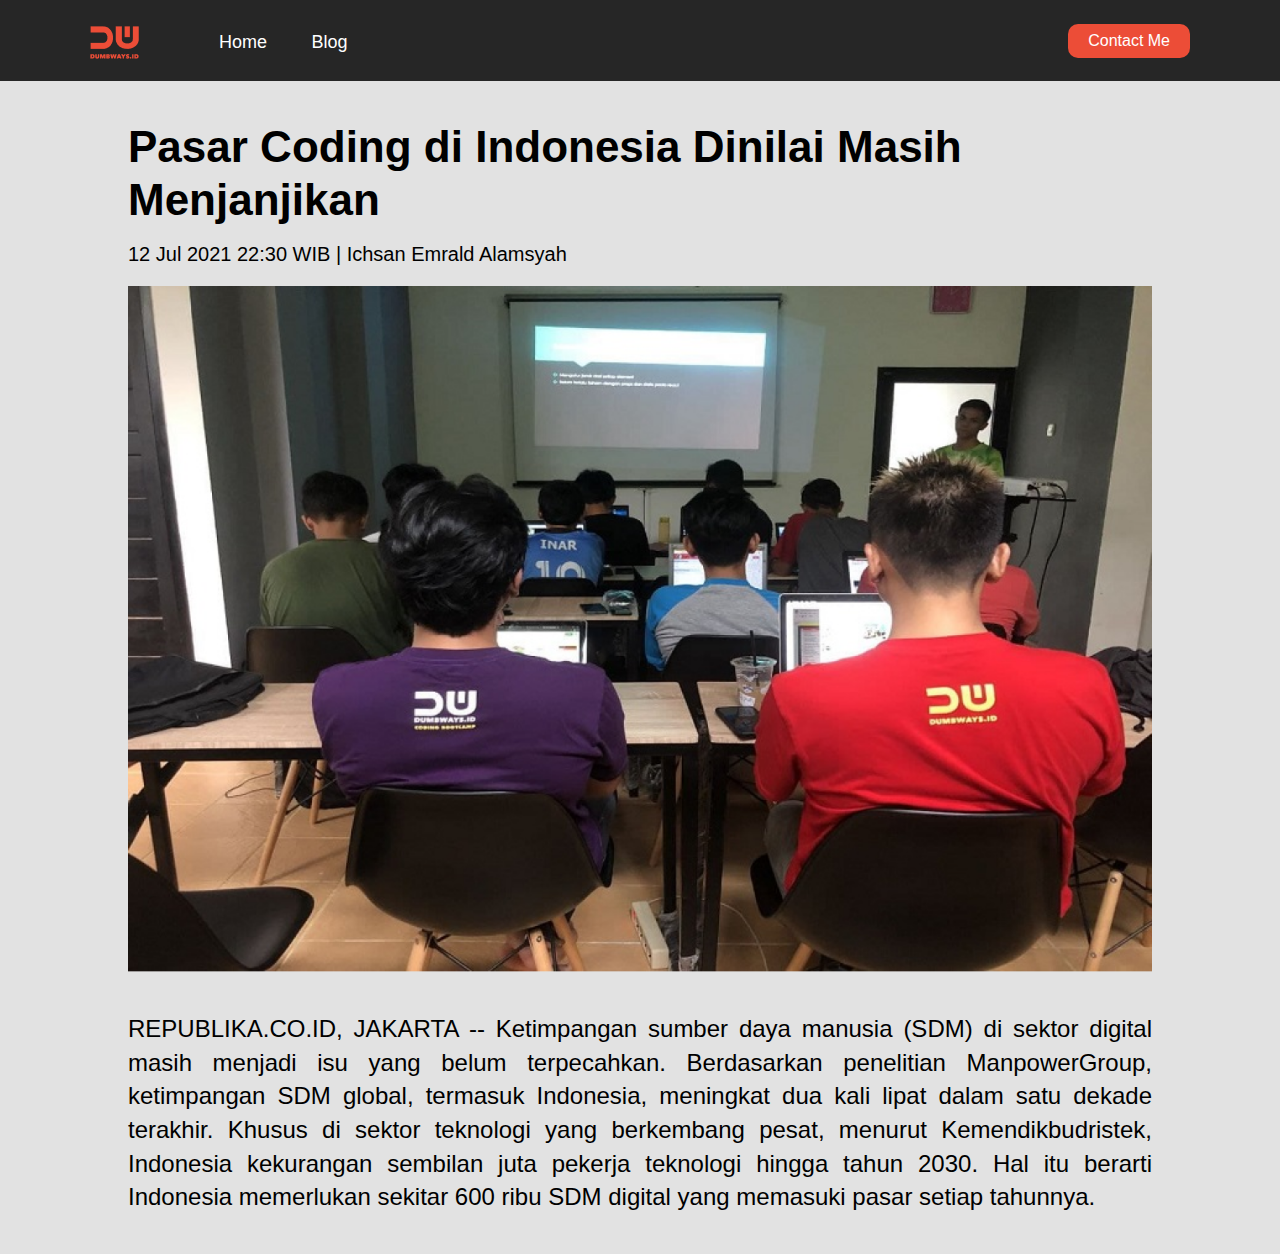
<file: blog-detail.html>
<html>
  <head>
    <title>Creating Blog Page - detail</title>
    <link rel="stylesheet" href="style.css" />
  </head>
  <body>
    <!-- NavBar -->
    <nav>
      <div class="left-side">
        <a href="index.html">
          <img src="assets/logo.png" alt="logo" />
        </a>
        <ul>
          <li>
            <a href="index.html">Home</a>
          </li>
          <li>
            <a href="blog.html" class="list-active">Blog</a>
          </li>
        </ul>
      </div>
      <div class="right-side">
        <a href="contact.html"> Contact Me </a>
      </div>
    </nav>

    <!-- Blog -->
    <div class="blog-detail">
      <div class="blog-detail-container">
        <h1>Pasar Coding di Indonesia Dinilai Masih Menjanjikan</h1>
        <div class="author">12 Jul 2021 22:30 WIB | Ichsan Emrald Alamsyah</div>
        <img src="assets/blog-img-detail.png" alt="detail" />
        <p>
          REPUBLIKA.CO.ID, JAKARTA -- Ketimpangan sumber daya manusia (SDM) di
          sektor digital masih menjadi isu yang belum terpecahkan. Berdasarkan
          penelitian ManpowerGroup, ketimpangan SDM global, termasuk Indonesia,
          meningkat dua kali lipat dalam satu dekade terakhir. Khusus di sektor
          teknologi yang berkembang pesat, menurut Kemendikbudristek, Indonesia
          kekurangan sembilan juta pekerja teknologi hingga tahun 2030. Hal itu
          berarti Indonesia memerlukan sekitar 600 ribu SDM digital yang
          memasuki pasar setiap tahunnya.
        </p>
      </div>
    </div>
  </body>
</html>
</file>
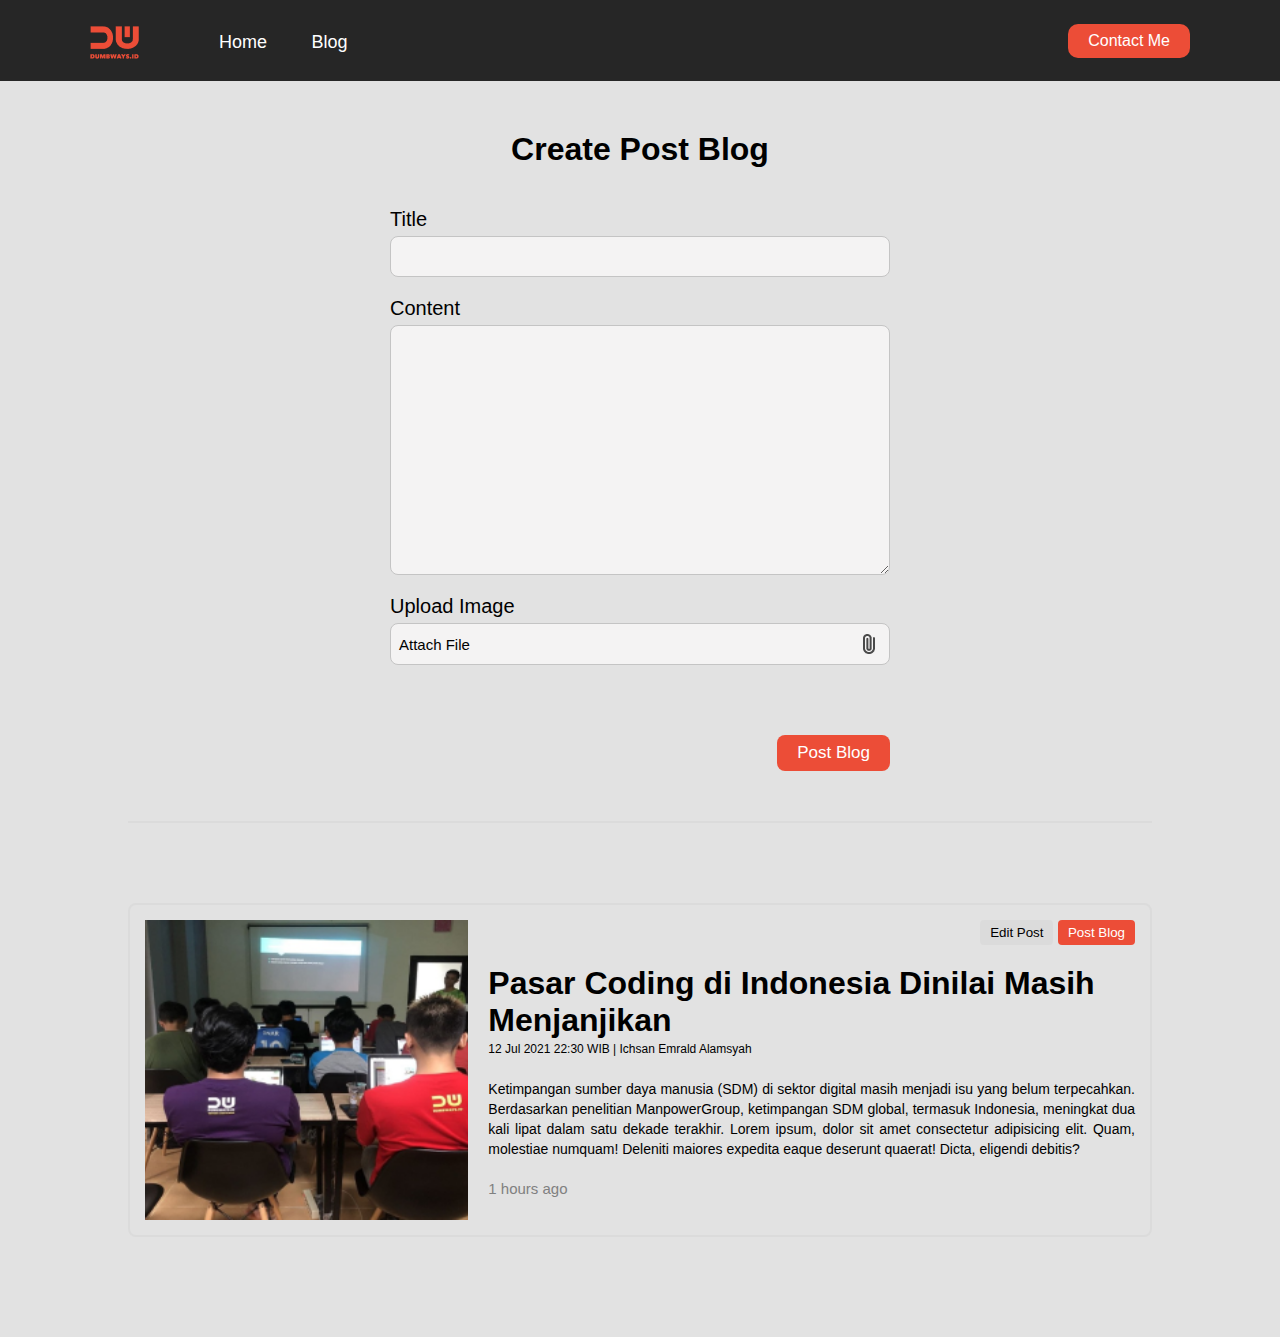
<file: blog.html>
<html>
  <head>
    <title>Creating Blog Page</title>
    <link rel="stylesheet" href="style.css" />
  </head>
  <body>
    <!-- NavBar -->
    <nav>
      <div class="left-side">
        <a href="index.html">
          <img src="assets/logo.png" alt="logo" />
        </a>
        <ul>
          <li>
            <a href="index.html">Home</a>
          </li>
          <li>
            <a href="blog.html" class="list-active">Blog</a>
          </li>
        </ul>
      </div>
      <div class="right-side">
        <a href="contact.html"> Contact Me </a>
      </div>
    </nav>

    <!-- Blog -->
    <!-- Form -->
    <div class="blog">
      <div class="blog-form">
        <div class="form-container">
          <form onsubmit="addBlog(event)">
            <h1>Create Post Blog</h1>
            <div>
              <label for="input-blog-title">Title</label>
              <input id="input-blog-title" />
            </div>
            <div>
              <label for="input-blog-content">Content</label>
              <textarea id="input-blog-content"></textarea>
            </div>
            <div>
              <label>Upload Image</label>
              <div class="input-blog-image-group">
                <label for="input-blog-image">
                  <p>Attach File</p>
                  <img src="assets/file.png" alt="file" />
                </label>
                <input type="file" id="input-blog-image" hidden />
              </div>
            </div>
            <div class="button-group">
              <button>Post Blog</button>
            </div>
          </form>
        </div>
      </div>
      <hr class="line" />
      <div id="contents" class="blog-list">
        <!-- dynamic content would be here -->
        <div class="blog-list-item">
          <div class="blog-image">
            <img src="assets/blog-img.png" alt="" />
          </div>
          <div class="blog-content">
            <div class="btn-group">
              <button class="btn-edit">Edit Post</button>
              <button class="btn-post">Post Blog</button>
            </div>
            <h1>
              <a href="blog-detail.html" target="_blank"
                >Pasar Coding di Indonesia Dinilai Masih Menjanjikan</a
              >
            </h1>
            <div class="detail-blog-content">
              12 Jul 2021 22:30 WIB | Ichsan Emrald Alamsyah
            </div>
            <p>
              Ketimpangan sumber daya manusia (SDM) di sektor digital masih
              menjadi isu yang belum terpecahkan. Berdasarkan penelitian
              ManpowerGroup, ketimpangan SDM global, termasuk Indonesia,
              meningkat dua kali lipat dalam satu dekade terakhir. Lorem ipsum,
              dolor sit amet consectetur adipisicing elit. Quam, molestiae
              numquam! Deleniti maiores expedita eaque deserunt quaerat! Dicta,
              eligendi debitis?
            </p>
            <div style="text-align:right">
              <p style="color: gray; font-size: 15px;">1 hours ago</p>
            </div>
          </div>
        </div>
      </div>
    </div>
    <script src="blog.js"></script>
  </body>
</html>
</file>
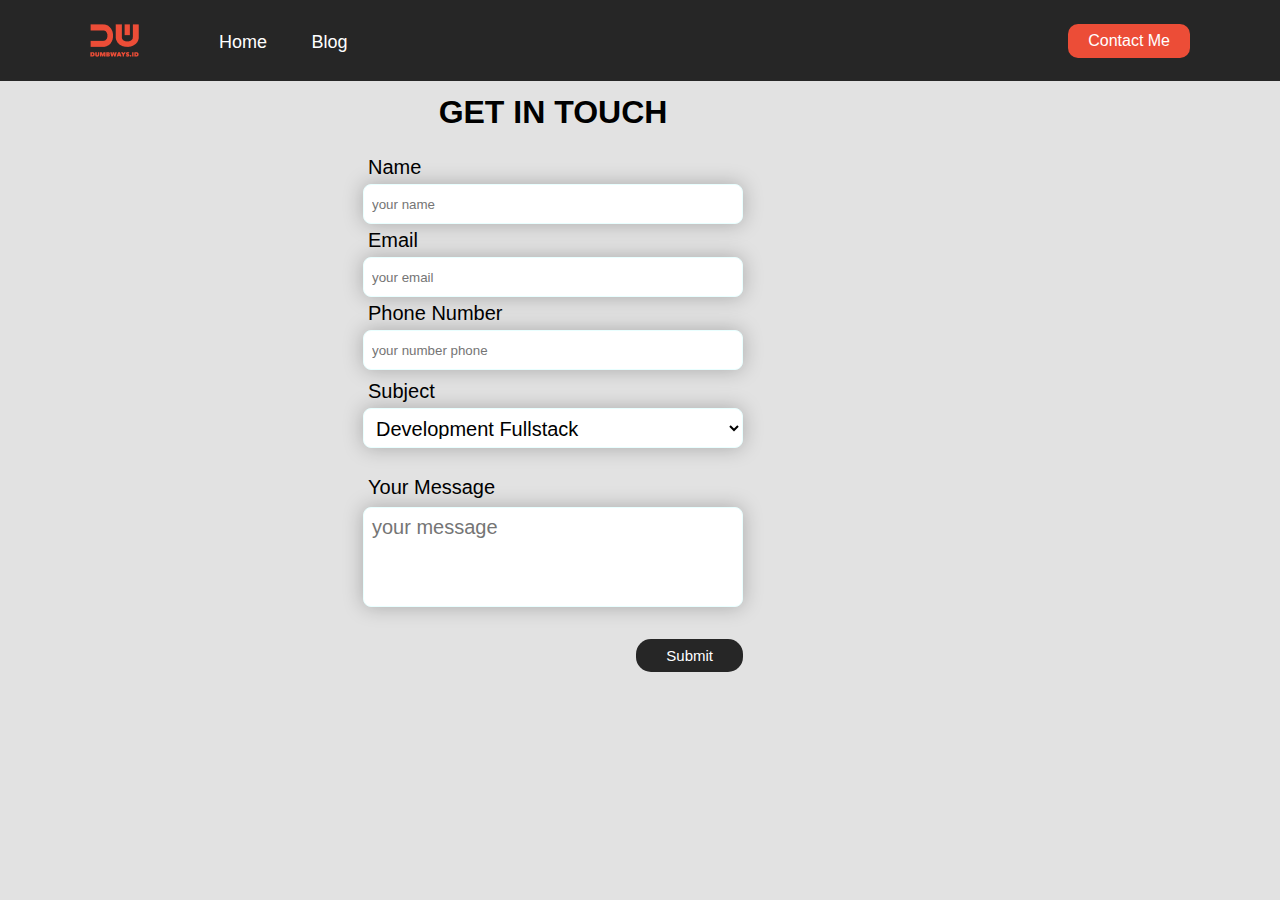
<file: contact.html>
<!DOCTYPE html>
<html lang="en">
<head>
    <meta charset="UTF-8">
    <meta http-equiv="X-UA-Compatible" content="IE=edge">
    <meta name="viewport" content="width=device-width, initial-scale=1.0">
    <title>contact-form</title>
    <link rel="stylesheet" href="style.css">
</head>
<body>


    <nav>
        <div class="left-side">
          <a href="index.html">
            <img src="assets/logo.png" alt="logo" />
          </a>
          <ul>
            <li>
              <a href="index.html" class="list-active">Home</a>
            </li>
            <li>
              <a href="blog.html" class="list-active">Blog</a>
            </li>
          </ul>
        </div>
        <div class="right-side">
          <a href="contact.html"> Contact Me </a>
        </div>
      </nav>



    <div class="form-total">
    <form action="">
        <div class="conter">
    <div class="header">
        <h1>GET IN TOUCH</h1>
    </div>

        <div class="nama">
            <label for="nama">Name</label>
            <input id="nama" type="text" placeholder="your name">
        </div>
        <div class="emaill">
            <label for="email">Email</label>
            <input id="email" type="text" placeholder="your email">
        </div>
    
        <div class="phonee">
            <label for="phone">Phone Number</label>
            <input id="phone" type="text" placeholder="your number phone">
        </div>
        <div class="subject">
            <label for="subjack">Subject</label>
            <select name="" id="subjack" >
                <option value="Development Fullstack" >Development Fullstack</option>
                <option value="Software Engineer">Software Engineer</option>
                <option value="Development Mobile">Development Mobile</option>
            </select>
        </div> 

    <div class="pesan">
        <label for="psn">Your Message</label>
        <textarea id="psn" placeholder="your message"></textarea>
    </div>
    <div class="btn">
        <button type="button" onclick="showData()">Submit</button>
    </div>
    </form>
    </div>
</div>

<script src="form.js"></script>
</body>
</html>
</file>
<file: style.css>
* {
    margin: 0;
    padding: 0;
    box-sizing: border-box;
    font-family: Arial, Helvetica, sans-serif;
  }

  body {
    background: #e2e2e2;
  }
  
  /* Navbar */
  nav {
    display: flex;
    background: #262626;
    height: 9vh;
  }
  
  nav div {
    display: flex;
    align-items: center;
    flex: 50%;
  }
  
  nav div.left-side {
    padding-left: 90px;
    margin-top: 3px;
  }
  
  nav div.right-side {
    padding-right: 90px;
    display: flex;
    justify-content: flex-end;
 
  }
  
  nav ul {
    list-style-type: none;
    margin-left: 40px;
  }
  
  nav ul li {
    display: inline;
    margin-left: 40px;
  }
  
  nav ul li a {
    color: white;
    text-decoration: none;
    font-family: 'Poppins',sans-serif;
    font-size: 18px;
  }
  nav ul li a:hover {
    color: rgb(18, 231, 210);
  }
  nav .right-side a {
    font-size: 16px;
    font-family: 'Poppins',sans-serif;
    padding: 8px 20px;
    background-color: #ec4d37;
    border: none;
    border-radius: 10px;
    color: #fff;
    text-decoration: none;
  }
  
  /* Card */
  
  .personal {
    display: flex;
    height: 91vh;
  }
  
  .personal .left {
    flex: 30%;
    display: flex;
    justify-content: center;
    align-items: center;
    margin-left: 50px;
  }
  
  .card {
    margin-top: 100px;
    width: 370px;
    border: 1px solid rgb(21, 163, 149);
    border-radius: 16px;
    padding: 15px 15px 25px 15px;
    box-shadow: 20px 0px 20px rgba(0, 0, 0, 0.30);
    background: whitesmoke;
  }
  
  .card .image img {
    width: 100%;
    border-radius: 16px;
    height: 250px;
  }
  
  .card .header h1 {
    text-align: left;
    margin: 10px 0;
    border-bottom: 1px solid rgb(21, 163, 149);
    font-size: 28px;
  }
  
  .card .content p {
    text-align: left;
    color: rgba(0, 0, 0, 0.6);
    line-height: 120%;
    margin-bottom: 20px;
    font-size: 15px;
  }
  
  .card .content table {
    width: 100%;
    border: 2px solid rgb(116, 116, 116);
    border-radius: 1em;
    border-collapse: collapse;
    
  }
  
  .card .content table tr th {
    font-weight: 600;
    padding: 5px;
  }
  
  .card .content table tr td {
    font-weight: 300;
    padding: 5px;
    text-align: center;
    font-size: 14px;
  }
  /*END CARD*/
  /*RIGHT PERSON*/
  .personal .right {
    flex: 60%;
    display: flex;
    position: relative;
  }

  .personal .right h1{
    border-bottom: 2px solid rgb(21, 163, 149);
    width: 40%;
    font-size: 29px;
  }
  
  .personal .right div {
    position: absolute;
    top: 80px;
    left: 40px;
    right: 80px;
  }
  
  .personal .right div p {
    text-align: justify;
    color: #959595;
    margin-top: 20px;
    margin-bottom: 20px;
    font-size: 14px;
  }

  /*END PERSON*/

  /*SKILL*/
  .personal .right .skill {
    display: flex;
    width: 100%;
  }
  
  .personal .right .skill span {
    flex: 1;
    margin-right: 10px;
  }
  
  .personal .right .skill img {
    width: 60px;
    height: 60px;
    object-fit: cover;
    border: 2px solid rgb(21, 163, 149);
    border-radius: 50px;
    padding: 5px;
  }

  .personal .right .skill span h3{
    border-bottom: 2px solid rgb(21, 163, 149);
    width: 100%;
    margin-bottom: 0px;
    font-size: 15px;
  }
  .personal .right .skill p {
    text-align: left;
  }
  /*END SKILL*/

  /*SOSMED LIST*/

  .personal .right .sosmed-list {
    position: absolute;
    margin-top: 20px;
  }
  
  .personal .right .sosmed-list a {
    cursor: pointer;
    margin-right: 10px;
  }
  
  .personal .right .sosmed-list a img {
    cursor: pointer;
    width: 40px;
  }

  /*END RIGHT*/

/*CONTACT*/

.form-total {
  text-align: center;
  margin-top: 10px;
  margin-left: 350px;
  margin-right: 475px;
  padding: 3px;
  align-items: center;
  resize: none;
}
.header {
  margin-bottom: 15px;
}

.conter{
  height: 300px;
  width: 400px;
}

.nama label {
  margin-top: 10px;
  font-size: 20px;
  font-weight: 700px;
  float: left;
  margin-left: 15px;
}
.nama input{
  width: 95%;
  height: 40px;
  box-sizing: border-box;
  border-radius: 8px;
  background: white;
  margin-top: 5px;
  padding: 8px;
  border: 1px solid rgb(233, 277, 277);
  resize: vertical;
  box-shadow: 0px 0px 20px #00000040;
  
}
.emaill label {
  margin-top: 5px;
  font-size: 20px;
  font-weight: 700px;
  float: left;
  margin-left: 15px;
}
.emaill input{
  width: 95%;
  height: 40px;
  box-sizing: border-box;
  border-radius: 8px;
  background: white;
  margin-top: 5px;
  padding: 8px;
  border: 1px solid rgb(233, 277, 277);
  resize: vertical;
  box-shadow: 0px 0px 20px #00000040;
}

.phonee label{
  margin-top: 5px;
  font-size: 20px;
  font-weight: 700px;
  float: left;
  margin-left: 15px;
}
.phonee input{
  width: 95%;
  height: 40px;
  box-sizing: border-box;
  border-radius: 8px;
  background: white;
  margin-top: 5px;
  padding: 8px;
  border: 1px solid rgb(233, 277, 277);
  resize: vertical;
  box-shadow: 0px 0px 20px #00000040;
}
.subject label{
  margin-top: 10px;
  font-size: 20px;
  font-weight: 700px;
  float: left;
  margin-left: 15px;
}
.subject select {
  width: 95%;
  height: 40px;
  box-sizing: border-box;
  border-radius: 8px;
  background: white;
  margin-top: 5px;
  padding: 8px;
  border: 1px solid rgb(233, 277, 277);
  resize: vertical;
  box-shadow: 0px 0px 20px #00000040;
}
.pesan label{
  margin-top: 8px;
  font-size: 20px;
  font-weight: 700px;
  float: left;
  margin-left: 15px;
}
.pesan textarea {
  width: 95%;
  height: 100px;
  box-sizing: border-box;
  border-radius: 8px;
  background: white;
  margin-top: 8px;
  padding: 8px;
  border: 1px solid rgb(233, 277, 277);
  resize: none;
  box-shadow: 0px 0px 20px #00000040;
}
.btn button{
  float: right;
  margin-top: 1px;
  font-size: 20px;
  border-radius: 15px;
  padding: 8px 30px;
  border: none;
  color: white;
  background-color: #262626;
  font-size: 15px;
  cursor: pointer;
  margin-right: 10px;
  margin-top: 8px;
}

/*END CONTACT*/

/* Blog Form */
.blog-form {
  padding: 50px 0;
  display: flex;
  justify-content: center;
}

.blog-form .form-container {
  width: 500px;
}

.blog-form .form-container h1 {
  text-align: center;
  margin-bottom: 40px;
}

.blog-form form label {
  font-size: 20px;
  font-weight: 400;
}

.blog-form form input,
textarea,
select {
  width: 100%;
  font-size: 20px;
  font-weight: 400;
  padding: 8px;
  margin-top: 5px;
  margin-bottom: 20px;
  background: #f4f3f3;
  border: 1px solid #c4c4c4;
  border-radius: 8px;
}

.blog-form form textarea {
  height: 250px;
}

.blog-form form .input-blog-image-group {
  width: 100%;
  font-size: 20px;
  font-weight: 400;
  padding: 8px;
  margin-top: 5px;
  margin-bottom: 20px;
  background: #f4f3f3;
  border: 1px solid #c4c4c4;
  border-radius: 8px;
  cursor: pointer;
}

.blog-form form .input-blog-image-group label p {
  font-size: 15px;
}

.blog-form form .input-blog-image-group label {
  cursor: pointer;
  display: flex;
  align-items: center;
  justify-content: space-between;
}

.blog-form form .button-group {
  text-align: right;
}

.blog-form form button {
  margin-top: 50px;
  padding: 8px 20px;
  font-size: 17px;
  background: #ec4d37;
  border-radius: 8px;
  border: none;
  color: #fff;
  cursor: pointer;
}

.blog hr {
  border: 1px solid #dbdbdb;
  width: 80%;
  margin-right: auto;
  margin-left: auto;
}

/* Blog list */
.blog .blog-list {
  margin-top: 80px;
  margin-bottom: 80px;
  display: flex;
  align-items: center;
  flex-direction: column;
}

.blog .blog-list .blog-list-item {
  width: 80%;
  padding: 15px;
  margin-bottom: 20px;
  border: 2px solid #dbdbdb;
  border-radius: 8px;
  display: flex;
}

.blog .blog-list .blog-list-item .blog-image {
  flex: 1;
}

.blog .blog-list .blog-list-item .blog-image img {
  width: 100%;
  height: 300px;
  object-fit: cover;
}

.blog .blog-list .blog-list-item .blog-content {
  padding-left: 20px;
  flex: 2;
}

.blog .blog-list .btn-group {
  text-align: right;
  margin-bottom: 20px;
}

.blog .blog-list .btn-group .btn-edit {
  padding: 5px 10px;
  border: 0;
  border-radius: 4px;
  background: #dbdbdb;
}

.blog .blog-list .btn-group .btn-post {
  padding: 5px 10px;
  border: 0;
  border-radius: 4px;
  background: #ec4d37;
  color: #fff;
}

.blog .blog-list h1 a {
  text-decoration: none;
  color: #000000;
}

.blog .blog-list .detail-blog-content {
  font-weight: 300;
  font-size: 12px;
  line-height: 20px;
}

.blog .blog-list .blog-list-item p {
  margin-top: 20px;
  font-weight: normal;
  font-size: 14px;
  line-height: 20px;
  text-align: justify;
}

/* Blog Detail */
.blog-detail {
  display: flex;
  justify-content: center;
}

.blog-detail-container {
  width: 80%;
  margin: 40px 0;
}

.blog-detail-container img {
  width: 100%;
}

.blog-detail-container h1 {
  font-style: normal;
  font-weight: 800;
  font-size: 44px;
  line-height: 120%;
  margin-bottom: 15px;
}

.blog-detail-container .author {
  font-weight: 100;
  font-size: 20px;
  line-height: 120%;
  margin-bottom: 20px;
}

.blog-detail-container p {
  margin-top: 40px;
  font-style: normal;
  font-weight: normal;
  font-size: 24px;
  line-height: 140%;
  text-align: justify;
}
</file>
